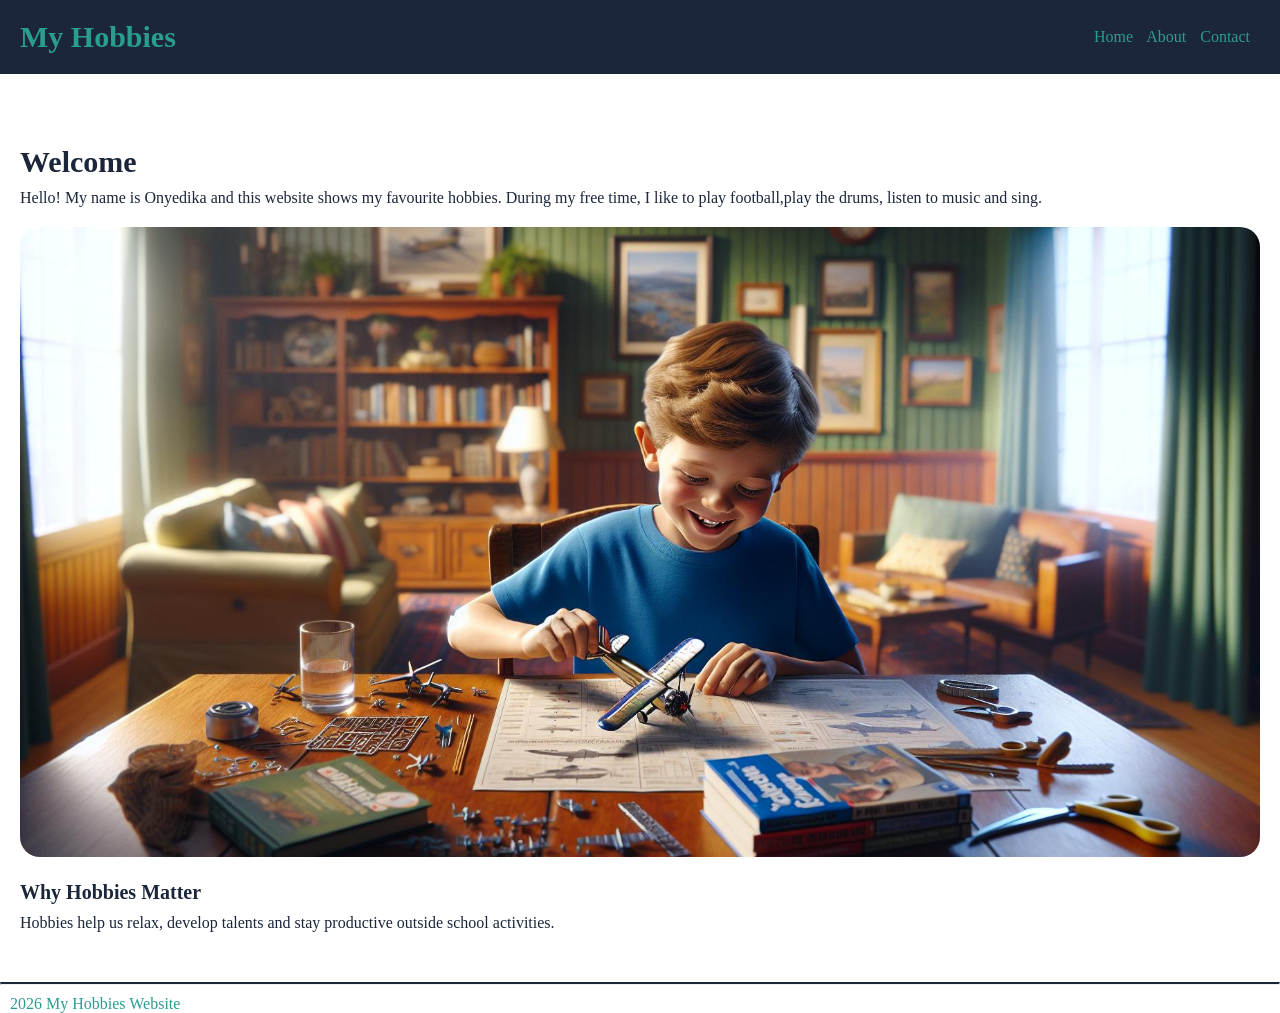
<file: index.html>
<!DOCTYPE html>
<html lang="en">

<head>
    <meta charset="UTF-8">
    <meta name="viewport" content="width=device-width, initial-scale=1.0">
    <link rel="stylesheet" href="assets/css/style.css">
    <title>Home Page</title>
</head>

<body>
    <div class="navbar">
        <div class="logo">
            <h1>My Hobbies</h1>
        </div>
        <div class="links">
            <a href="index.html">Home</a>
            <a href="about.html">About</a>
            <a href="contact.html">Contact</a>
        </div>
    </div>

    <div class="content" style="padding: 20px;">
        <h2 style="color: #1b263b; font-size: 30px;">Welcome</h2>
        <p>Hello! My name is Onyedika and this website shows my favourite
            hobbies. During my
            free time, I like to play
            football,play the drums, listen to music and sing.</p>
        <img src="assets/images/boy.jpeg"
            style="width:100%; height:70vh; object-fit: cover; margin-top: 20px; margin-bottom: 20px; border-radius:20px"
            ; alt="image of boy enjoying his hobbies">
        <h3 style="color: #1b263b; font-size: 20px;">Why Hobbies Matter</h2>
            <p>Hobbies help us relax, develop talents and stay productive
                outside school
                activities.</p>
    </div>

</body>
<footer>
    <hr>
    <span>2026 My Hobbies Website</span>
</footer>

</html>
</file>
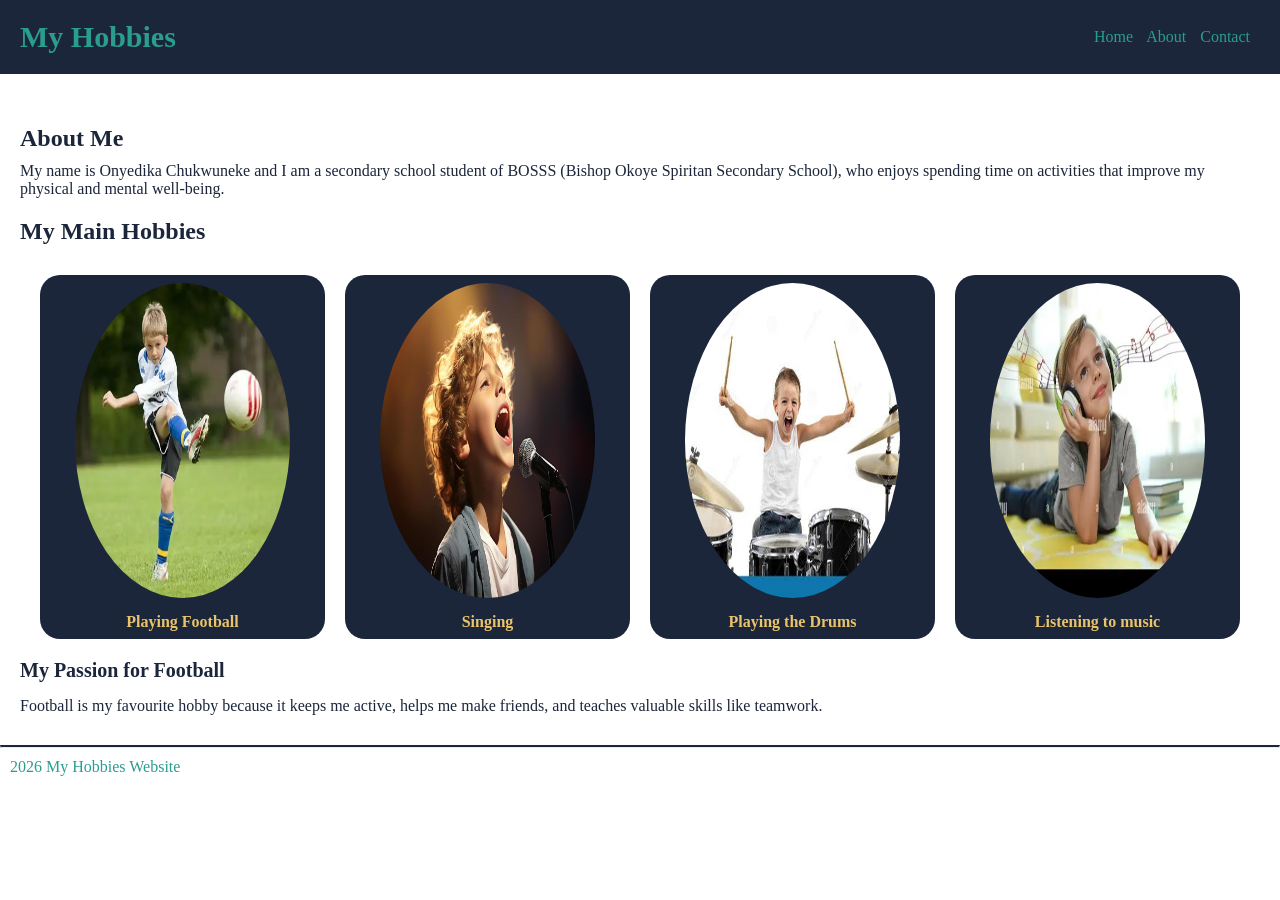
<file: about.html>
<!DOCTYPE html>
<html lang="en">

<head>
    <meta charset="UTF-8">
    <meta name="viewport" content="width=device-width, initial-scale=1.0">
    <link rel="stylesheet" href="assets/css/style.css">
    <title>About Page</title>
</head>

<body>
    <div class="navbar">
        <div class="logo">
            <h1>My Hobbies</h1>
        </div>
        <div class="links">
            <a href="index.html">Home</a>
            <a href="about.html">About</a>
            <a href="contact.html">Contact</a>
        </div>
    </div>
    <div class="about-content">
        <h2>About Me</h2>
        <p>My name is Onyedika Chukwuneke and I am a secondary school student of BOSSS (Bishop Okoye Spiritan Secondary
            School), who enjoys spending time
            on activities that improve my physical and mental well-being.</p>
        <div class="hobbies">
            <h2>My Main Hobbies</h2>
            <div class="hobby">
                <div class="first">
                    <img src="assets/images/football.webp" alt="boy playing football">
                    <span>Playing Football</span>
                </div>
                <div class="first">
                    <img src="assets/images/singing.jpeg" alt="boy singing">
                    <span>Singing</span>
                </div>
                <div class="first">
                    <img src="assets/images/drums.jpg" alt="boy playing the drums">
                    <span>Playing the Drums</span>
                </div>
                <div class="first">
                    <img src="assets/images/music.webp" alt="boy listening to music">
                    <span>Listening to music</span>
                </div>
            </div>
            <h4>My Passion for Football</h4>
            <p>Football is my favourite hobby because it keeps me active, helps me make friends, and teaches valuable
                skills like teamwork.</p>
        </div>
    </div>
</body>
<footer>
    <hr>
    <span>2026 My Hobbies Website</span>
</footer>

</html>
</file>
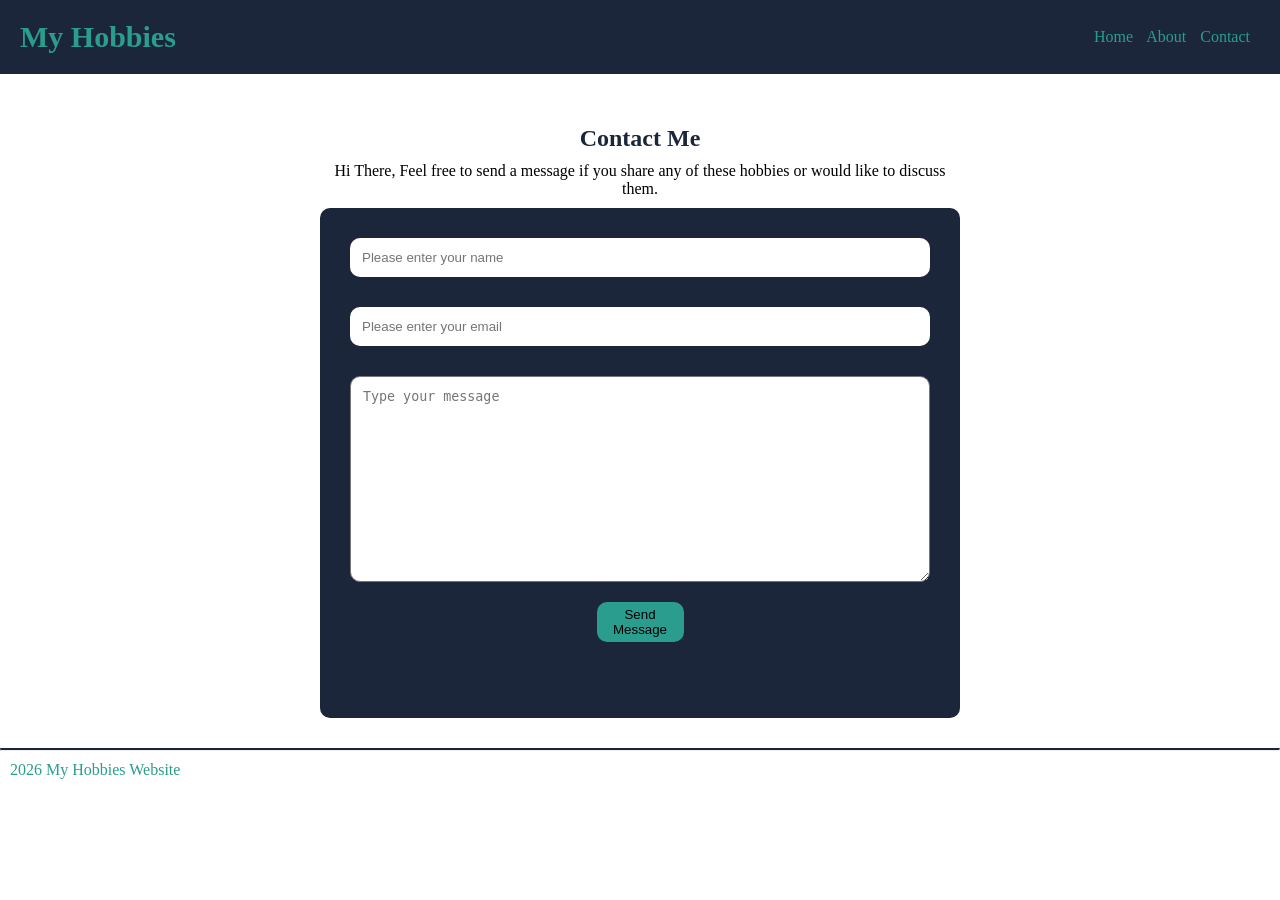
<file: contact.html>
<!DOCTYPE html>
<html lang="en">

<head>
    <meta charset="UTF-8">
    <meta name="viewport" content="width=device-width, initial-scale=1.0">
    <link rel="stylesheet" href="assets/css/style.css">
    <title>Contact Page</title>
    <style>
        .contact-content {
            width: 50%;
            margin: auto;
            text-align: center;
        }

        .contact-content h2 {
            text-align: center;
            color: #1b263b;
            margin-bottom: 10px;
        }

        .contact-content p {
            margin-bottom: 10px;
        }

        .contact-content form {
            background-color: #1b263b;
            border-radius: 10px;
            padding: 30px;
            display: flex;
            flex-direction: column;
            height: 50vh;
        }

        .contact-content form input {
            margin-bottom: 30px;
            padding: 12px;
            border-radius: 10px;
            border: none;
        }

        .contact-content form textarea {
            height: 20vh;
            padding: 12px;
            border-radius: 10px;
        }

        .contact-content form button {
            width: 15%;
            margin: auto;
            margin-top: 20px;
            border-radius: 10px;
            border: none;
            padding: 5px;
            background-color: #2a9d8f;
        }

        .contact-content form button:hover {
            background-color: #e9c46a;
            cursor: pointer;
        }

        @media only screen and (max-width:650px) {
            .contact-content form button {
                width: 40%;
            }
        }
    </style>
</head>

<body>
    <div class="navbar">
        <div class="logo">
            <h1>My Hobbies</h1>
        </div>
        <div class="links">
            <a href="index.html">Home</a>
            <a href="about.html">About</a>
            <a href="contact.html">Contact</a>
        </div>
    </div>
    <div class="contact-content">
        <h2>Contact Me</h2>
        <p>Hi There, Feel free to send a message if you share any of these hobbies or would like to discuss them.</p>
        <form>
            <input type="text" placeholder="Please enter your name">
            <input type="email" placeholder="Please enter your email">
            <textarea name="" id="" placeholder="Type your message"></textarea>
            <button type="submit">Send Message</button>
        </form>
    </div>
</body>
<footer>
    <hr>
    <span>2026 My Hobbies Website</span>
</footer>

</html>
</file>
<file: assets/css/style.css>
* {
  margin: 0;
  padding: 0;
}

.navbar {
  padding: 20px;
  background-color: #1b263b;
  display: flex;
  justify-content: space-between;
  align-items: center;
  margin-bottom: 4%;
}

.navbar .links a {
  color: #2a9d8f;
  text-decoration: none;
  margin-right: 10px;
}

.navbar .links a:hover {
  color: #e9c46a;
}

.navbar .logo h1 {
  font-size: 30px;
  color: #2a9d8f;
}
.about-content {
  margin: 20px;
}
.about-content h2 {
  color: #1b263b;
  margin-bottom: 10px;
}
.about-content h4 {
  color: #1b263b;
  margin-bottom: 15px;
  font-size: 20px;
}
.about-content p {
  color: #1b263b;
}
.about-content .hobbies {
  margin-top: 20px;
}
.about-content .hobbies .hobby {
  display: flex;
  gap: 20px;
  border-radius: 20px;
  padding: 20px;
}
.about-content .hobbies .hobby .first {
  display: flex;
  flex-direction: column;
  align-items: center;
  justify-content: center;
  width: 25%;
  background-color: #1b263b;
  border-radius: 20px;
  padding: 8px;
}
.about-content .hobbies .hobby .first img {
  width: 80%;
  height: 35vh;
  border-radius: 50%;
  margin-bottom: 15px;
}
.about-content .hobbies .hobby .first span {
  font-weight: 600;
  color: #e9c46a;
}
.content p {
  color: #1b263b;
  margin-top: 10px;
}

footer {
  color: #2a9d8f;
}

footer hr {
  border-top: 2px solid #1b263b;
  margin-top: 30px;
  margin-bottom: 10px;
}
footer span {
  margin-left: 10px;
}
@media only screen and (max-width: 650px) {
  .about-content .hobbies .hobby {
    flex-wrap: wrap;
  }
  .about-content .hobbies .hobby .first {
    width: 45%;
  }
}
</file>
